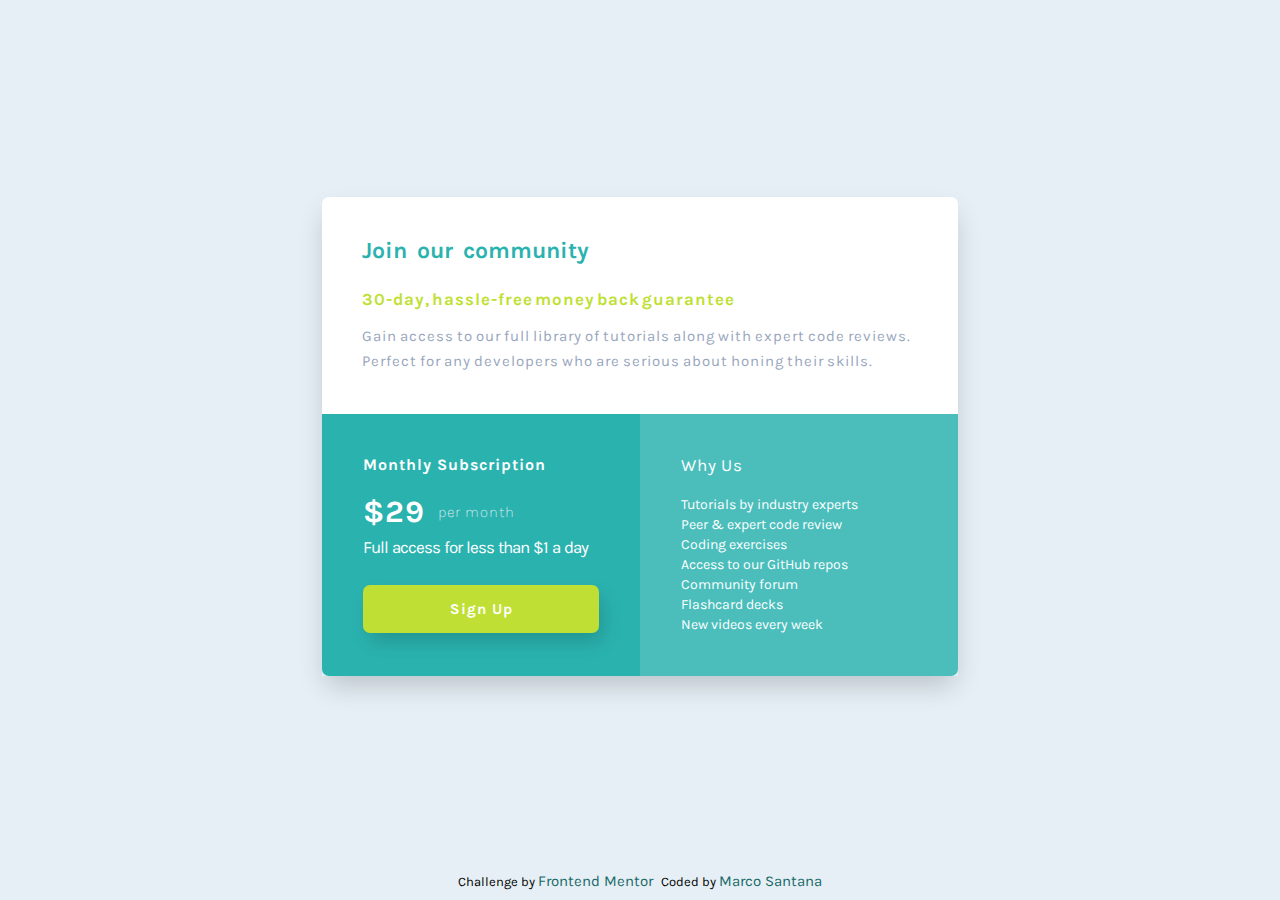
<file: index.html>
<!DOCTYPE html>
<html lang="en">
    <head>
        <meta charset="UTF-8">
        <meta http-equiv="X-UA-Compatible" content="IE=edge">
        <meta name="viewport" content="width=device-width, initial-scale=1.0">

        <link rel="stylesheet" href="./styles.css">
        
        <title>Price Grid Component</title>
    </head>
    <body>
        <main>
            <div class="content">
                <div class="box">
                    <section>
                        <h1 class="sr-only">Single price grid component</h1>
                        <div class="community">
                            <h2>Join our community</h2>
                            <p>30-day, hassle-free money back guarantee</p>
                            

                            <p>
                                Gain access to our full library of tutorials along with expert code reviews.
                                Perfect for any developers who are serious about honing their skills.
                            </p>
                        </div>
                    </section>

                    <section>
                        <div class="subscription">
                            <h3>Monthly Subscription</h3>

                            <div>
                                <span>$29</span>
                                <span>per month</span>
                            </div>

                            <span>Full access for less than $1 a day</span>

                            <a href="index.html" class="button">
                                Sign Up
                            </a>
                        </div>

                        <div class="whyUs">
                            <h4>Why Us</h4>
                                <ul>
                                    <li>Tutorials by industry experts</li>
                                    <li>Peer &amp; expert code review</li>
                                    <li>Coding exercises</li>
                                    <li>Access to our GitHub repos</li>
                                    <li>Community forum</li>
                                    <li>Flashcard decks</li>
                                    <li>New videos every week</li>
                                </ul>
                        </div>
                    </section>
                </div>
            </div>
        </main>

        <footer>
            <div class="info">
                <span>
                    Challenge by <a href="https://www.frontendmentor.io" target="_blank">Frontend Mentor</a>
                </span>
                <span>
                    Coded by <a href="https://github.com/300Marco" target="blank">Marco Santana</a>
                </span>
            </div>
        </footer>
    </body>
</html>
</file>
<file: styles.css>
@import url('https://fonts.googleapis.com/css2?family=Karla:wght@200;300;400&display=swap');

* {
    margin: 0;
    padding: 0;
    text-decoration: none;

    box-sizing: border-box;
}

html {
    --white: #ffffff;
    --cyan: hsl(179, 62%, 43%);
    --cyan-light: hsl(179deg 47% 52%);
    --bright-yellow: hsl(71, 73%, 54%);
    --bright-yellow-hover: hsl(71, 83%, 44%);
    --light-gray: hsl(204, 43%, 93%);
    --grayish-blue: hsl(218, 22%, 67%);

    font-size: 62.5%; /*10px*/
}

body {
    background-color: var(--light-gray);
    font-family: 'Karla', sans-serif;
    font-size: 1.6rem;
}

.sr-only {
    position: absolute;
    height: 1px;
    width: 1px;
    padding: 0;
    margin: -1px;
    overflow: hidden;
    clip-path: rect(0, 0, 0, 0);
    white-space: nowrap;
    border-width: 0;
}

.content {

    display: flex;
    align-items: center;
    justify-content: center;

    width: 100vw;
    height: calc(100vh - 28px);

    letter-spacing: .1rem;
}

.box {
    width: 63.6rem;
    box-shadow: 0px 13px 26px -4px #00000030;
    animation: box 1s ease-in-out;
}

@keyframes box {
    0% {
        transform: translateY(40px);
        opacity: 0;
    }

    100% {
        transform: translateX(0);
        opacity: 1;
    }
}

/* ---------- COMMUNITY  ---------- */
.community {
    background-color: var(--white);
    padding: 4.0rem;
    border-radius: 7px 7px 0px 0px;
}

.community h2 {
    color: var(--cyan);

    font-size: 2.3rem;
    margin-bottom: 25px;

    letter-spacing: 0px;
    word-spacing: 4px;
}

.community p:nth-child(2) {
    color: var(--bright-yellow);

    font-size: 1.7rem;
    font-weight: 700;

    letter-spacing: .1rem;

    margin-bottom: 15px;

    word-spacing: -3px;
    margin-bottom: 15px;
}

.community p:nth-child(3) {
    color: var(--grayish-blue);
    font-size: 1.5rem;

    letter-spacing: 1px;
    line-height: 2.5rem;
    word-spacing: -2px;
}

/* ---------- SUBSCRIPTION AND WHY US  ---------- */
section:nth-child(2) {
    display: grid;
    grid-template-columns: 1fr 1fr;
}

.subscription,
.whyUs {
    padding: 4.1rem;
}

/* ---------- SUBSCRIPTION*/
.subscription {
    background-color: var(--cyan);
    border-radius: 0 0 0 7px;
}

.subscription h3 {
    color: var(--white);
    font-size: 1.6rem;

    margin-bottom: 20px;
}

.subscription > div {
    display: flex;
    align-items: center;
}

.subscription span:nth-child(1) {
    color: var(--white);
    font-size: 3.1rem;
    font-weight: 700;
    margin-right: 13px;
}

.subscription span:nth-child(2) {
    color: var(--light-gray);
    font-size: 1.5rem;
    font-weight: 100;
}

.subscription span:nth-child(3) {
    color: var(--white);
    font-size: 1.7rem;
    margin-top: 7px;
    margin-bottom: 28px;
    font-weight: 400;

    letter-spacing: -.1rem;
    word-spacing: .1rem;

    display: block;
}

.button {
    background-color: var(--bright-yellow);
    color: white;
    font-size: 1.5rem;
    font-weight: 700;
    letter-spacing: .1rem;
    
    text-align: center;
    padding: 15px 0;
    
    border-radius: 7px;
    box-shadow: 5px 10px 20px -3px #00000030;
    border: none;
    
    cursor: pointer;
    transition: 300ms;
    
    display: block;
}

.button:hover {
    background-color: var(--bright-yellow-hover);
}

/* ---------- WHY US*/
.whyUs {
    background-color: var(--cyan-light);
    border-radius: 0 0 7px 0 ;
}

.whyUs h4 {
    color: var(--white);
    font-size: 1.7rem;
    word-spacing: -.1rem;
    font-weight: 400;

    margin-bottom: 20px;
}

.whyUs > ul li {
    color: var(--white);
    padding: 1.5px 0;
    font-size: 1.4rem;
    font-weight: 400;
    letter-spacing: 0px;

    display: block;
}

.info {
    background: initial ;
    font-size: 1.3rem;
    width: 100%;
    text-align: center;
}

.info span:nth-child(1) {
    margin-right: 5px;
}

.info a {
    color: hsl(179, 64%, 25%);
    font-size: 1.5rem;
}

.info a:hover {
    text-decoration: underline;
}

/* ---------- MOBILE  ---------- */
@media screen and (max-width: 640px) {
    .content {
        padding: 20px;
    }

    .community {
        padding: 20px;
    }

    .community p:nth-child(3) {
        line-height: 2.7rem;
    }

    .subscription {
        border-radius: 0px 0px 0px 7px;
    }

    .info {
        font-size: 1.5rem;
        padding: 0 20px 10px 20px;
    }
}

@media screen and (max-width: 500px) {
    .content {
        height: initial;
    }

    section:nth-child(2) {
        grid-template-columns: 1fr;
    }

    .subscription {
        border-radius: 0;
    }

    .whyUs {
        border-radius: 0 0 7px 7px;
    }
}
</file>
